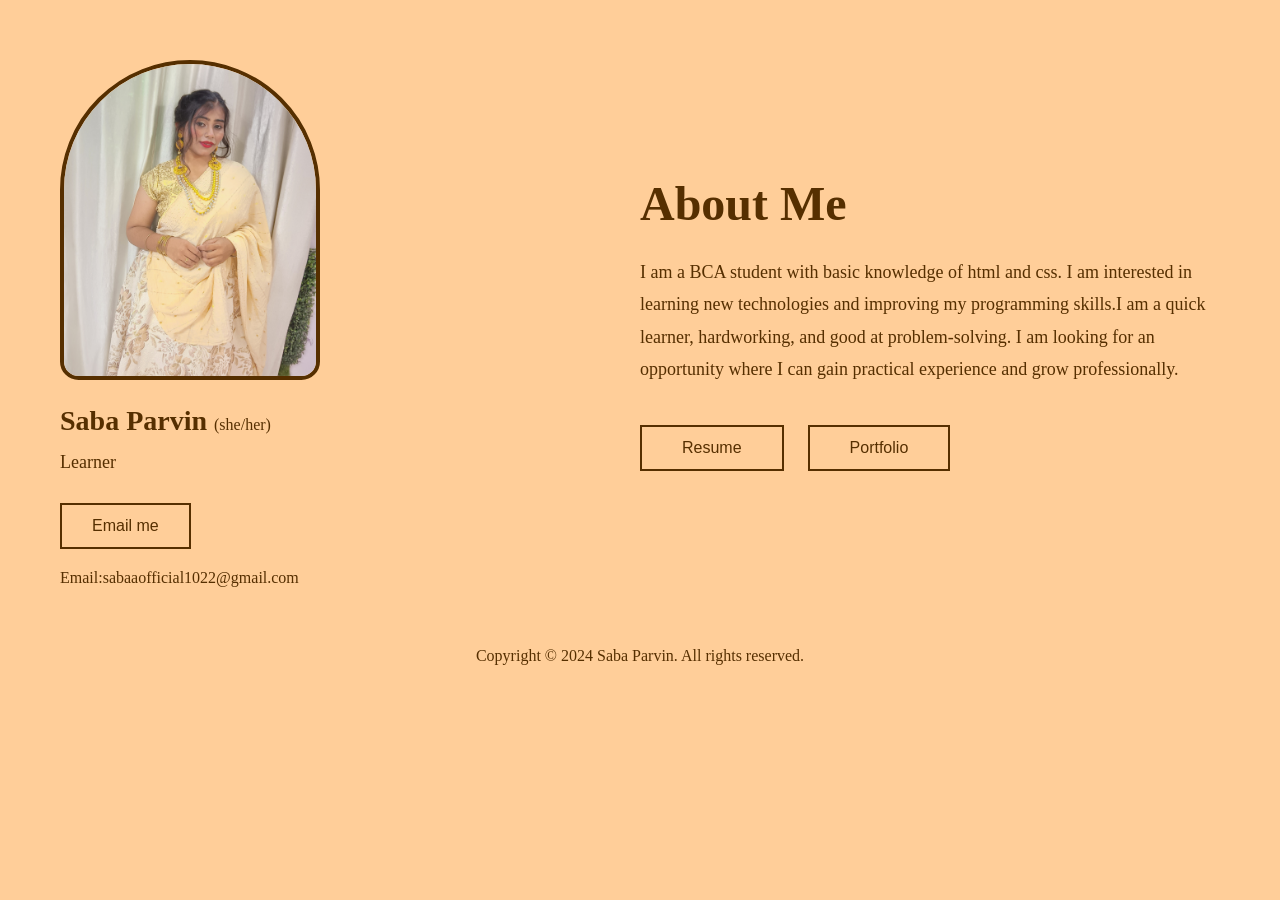
<file: web.html>
<!DOCTYPE html>
<html lang="en">
<head>
    <meta charset="UTF-8">
    <meta name="viewport" content="width=device-width, initial-scale=1.0">
    <title>resume</title>
    <link rel="stylesheet" href="web.css">
</head>
<body>

    <section class="wrapper">
        <div class="left">
            <div class="profile">
    <img src="/mypic.jpg" alt="profile">
    </div>
    
    <h2>Saba Parvin <span>(she/her)</span></h2>
    <p class="role">Learner</p>
    <button class="btn">Email me</button>
    
    <p class="email">Email:sabaaofficial1022@gmail.com</p>
    </div>
    
   
  
    <div class="right">
    <h1>About Me</h1>
   
    <p>I am a BCA student with basic knowledge of html and css. I am interested in learning new technologies and improving my programming skills.I am a quick learner, hardworking, and good at problem-solving. I am looking for an opportunity where I can gain practical experience and grow professionally.</p>
    <div class="btn-group">
    <button class="btn-outline">Resume</button>
    <button class="btn-outline">Portfolio</button>
    </div>
    </div>
</section>
   
    
   <center> <p>Copyright © 2024 Saba Parvin. All rights reserved.</p></center>
   
</body>
</html>
</file>
<file: web.css>
*{
    margin:0;
   padding: 0;
   box-sizing:border-box;
}
body{
    font-family: Georgia, 'Times New Roman', Times, serif;
    background-color: #FFCE99;
    color:#562F00;

}
.wrapper{
    display: flex;
    justify-content: space-between;
    padding: 60px;
    align-items: center;
}
.left{
   width: 35%;
}
.profile{
    width: 260px;
    height: 320px;
    overflow: hidden;
    border-radius: 140px 140px 20px 20px;
    border: 4px solid #562F00;
}
.profile img{
    width: 100%;
    height: 100%;
    object-fit: cover;
}
.left h2 span{
    font-size: 16px;
    font-weight: normal;
}
.left h2{
    font-size: 28px;
    margin-top: 25px;
}
.role{
    font-size: 18px;
    margin: 15px 0 30px;
}
.btn{
    padding: 12px 30px;
    border:2px solid #562F00 ;
    background: none;
    background-color:#FFCE99;
    font-size: 16px;
    cursor: pointer;
    color:#562F00;
}
.email{
    margin: 20px 0 0;
    
}
.right{
    width: 50%;
}
.right h1{
    font-size: 48px;
    margin-bottom: 25px;
}
.right p{
    font-size: 18px;
    line-height: 1.8;
    max-width: 600px;
}
.btn-group{
    margin-top: 40px;
}
.btn-outline{
    margin-right: 20px;
    padding: 12px 40px;
    border: 2px solid #562F00;
    background: none;
    font-size: 16px;
    cursor: pointer;
    color:#562F00;
}
</file>
